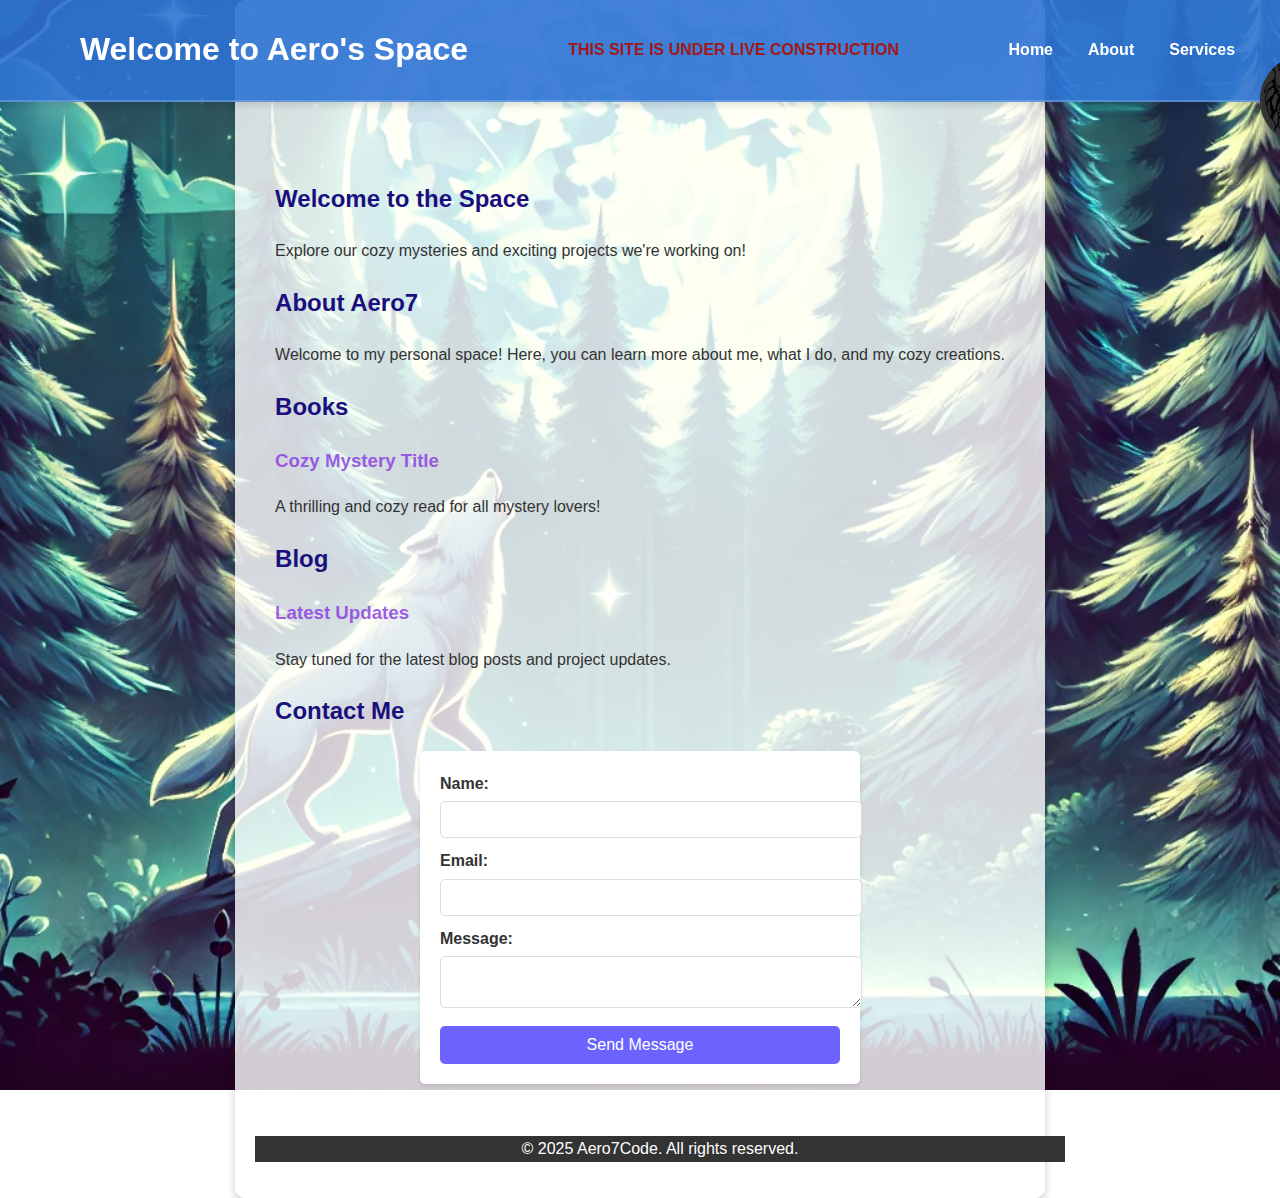
<file: index.html>
<!DOCTYPE html>
<html lang="en">
<head>
    <meta charset="UTF-8">
    <meta name="viewport" content="width=device-width, initial-scale=1.0">
    <title>Aero's Space</title>
    <link rel="stylesheet" href="StyleSheet.css">
</head>
<body>
    <!-- Static Header -->
    <header id="site-header">
        <h1>Welcome to Aero's Space</h1>
        <h4>THIS SITE IS UNDER LIVE CONSTRUCTION</h4>
        <nav>
            <a href="index.html">Home</a>
            <a href="about.html">About</a>
            <a href="services.html">Services</a>
            
            <!-- Dropdown Menu -->
            <div class="dropdown">
                <button class="dropbtn">
                    <img src="images/Transparent_Cleaned_Logo.png" alt="Menu" class="menu-icon">
                </button>
                <div class="dropdown-content">
                    <!-- Menu Items with animation classes -->
                    <a href="index.html" class="menu-item">Home</a>
                    <a href="about.html" class="menu-item">About</a>
                    <a href="services.html" class="menu-item">Services</a>
                    <a href="info.html" class="menu-item">Info</a>
                    <a href="contact.html" class="menu-item">Contact</a>
                </div>
            </div>
        </nav>
    </header>

    <!-- Wrapper for content overlay -->
    <div class="content-overlay">
        <!-- Main Content -->
        <main>
            <section id="home">
                <h2>Welcome to the Space</h2>
                <p>Explore our cozy mysteries and exciting projects we're working on!</p>
            </section>

            <section id="about">
                <h2>About Aero7</h2>
                <p>Welcome to my personal space! Here, you can learn more about me, what I do, and my cozy creations.</p>
            </section>

            <section id="books">
                <h2>Books</h2>
                <div class="book-list">
                    <div class="book">
                        <h3>Cozy Mystery Title</h3>
                        <p>A thrilling and cozy read for all mystery lovers!</p>
                    </div>
                </div>
            </section>

            <section id="blog">
                <h2>Blog</h2>
                <article>
                    <h3>Latest Updates</h3>
                    <p>Stay tuned for the latest blog posts and project updates.</p>
                </article>
            </section>

            <section id="contact">
                <h2>Contact Me</h2>
                <form id="contact-form">
                    <label for="name">Name:</label>
                    <input type="text" id="name" name="name" required>

                    <label for="email">Email:</label>
                    <input type="email" id="email" name="email" required>

                    <label for="message">Message:</label>
                    <textarea id="message" name="message" required></textarea>

                    <button type="submit">Send Message</button>
                </form>
                <p id="response"></p>
            </section>
        </main>

        <!-- Footer -->
        <footer>
            <p>&copy; 2025 Aero7Code. All rights reserved.</p>
        </footer>
    </div>

    <!-- External Scripts -->
    <script>
        // Content animation (sliding in on load)
        document.addEventListener('DOMContentLoaded', () => {
            const contentOverlay = document.querySelector('.content-overlay');
            contentOverlay.style.opacity = 0;
            contentOverlay.style.transform = 'translateY(20px)';
            setTimeout(() => {
                contentOverlay.style.transition = 'opacity 0.6s ease, transform 0.6s ease';
                contentOverlay.style.opacity = 1;
                contentOverlay.style.transform = 'translateY(0)';
            }, 50);
        });
    </script>
    <script src="Script.js"></script>
</body>
</html>
</file>
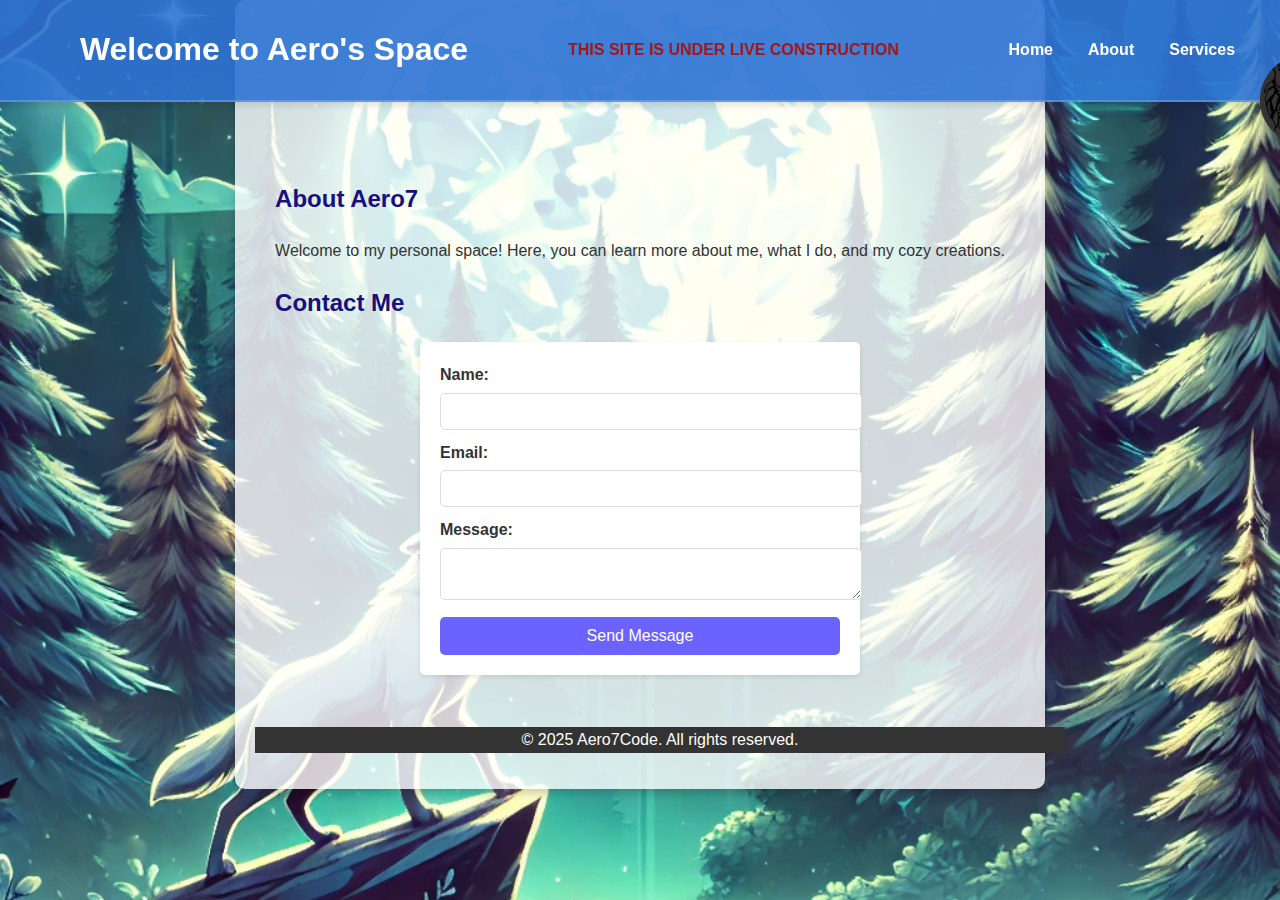
<file: about.html>
<!DOCTYPE html>
<html lang="en">
<head>
    <meta charset="UTF-8">
    <meta name="viewport" content="width=device-width, initial-scale=1.0">
    <title>Aero's Space</title>
    <link rel="stylesheet" href="StyleSheet.css">
</head>
<body>
    <!-- Static Header -->
    <header id="site-header">
        <h1>Welcome to Aero's Space</h1>
        <h4>THIS SITE IS UNDER LIVE CONSTRUCTION</h4>
        <nav>
            <a href="index.html">Home</a>
            <a href="about.html">About</a>
            <a href="services.html">Services</a>
            
            
             
            <!-- Dropdown Menu -->
            <div class="dropdown">
                <button class="dropbtn">
                    <img src="images/Transparent_Cleaned_Logo.png" alt="Menu" class="menu-icon">
                </button>
                <div class="dropdown-content">
                    <!-- Menu Items with animation classes -->
                    <a href="index.html" class="menu-item">Home</a>
                    <a href="about.html" class="menu-item">About</a>
                    <a href="services.html" class="menu-item">Services</a>
                    <a href="info.html" class="menu-item">Info</a>
                    <a href="contact.html" class="menu-item">Contact</a>
                </div>
            </div>
        </nav>
    </header>

   <!-- Wrapper for content overlay -->
    <div class="content-overlay">
    <!-- Main Content -->
    <main>
        <section id="about">
            <h2>About Aero7</h2>
            <p>Welcome to my personal space! Here, you can learn more about me, what I do, and my cozy creations.</p>
        </section>

        <section id="contact">
            <h2>Contact Me</h2>
            <form id="contact-form">
                <label for="name">Name:</label>
                <input type="text" id="name" name="name" required>

                <label for="email">Email:</label>
                <input type="email" id="email" name="email" required>

                <label for="message">Message:</label>
                <textarea id="message" name="message" required></textarea>

                <button type="submit">Send Message</button>
            </form>
            <p id="response"></p>
        </section>
    </main>

    <!-- Footer -->
    <footer>
        <p>&copy; 2025 Aero7Code. All rights reserved.</p>
    </footer>
    </div>

    <!-- External Scripts -->
    <script>
        // Content animation (sliding in on load)
        document.addEventListener('DOMContentLoaded', () => {
            const contentOverlay = document.querySelector('.content-overlay');
            contentOverlay.style.opacity = 0;
            contentOverlay.style.transform = 'translateY(20px)';
            setTimeout(() => {
                contentOverlay.style.transition = 'opacity 0.6s ease, transform 0.6s ease';
                contentOverlay.style.opacity = 1;
                contentOverlay.style.transform = 'translateY(0)';
            }, 50);
        });
    </script>

    <script src="Script.js"></script>

    
</body>
</html>
</file>
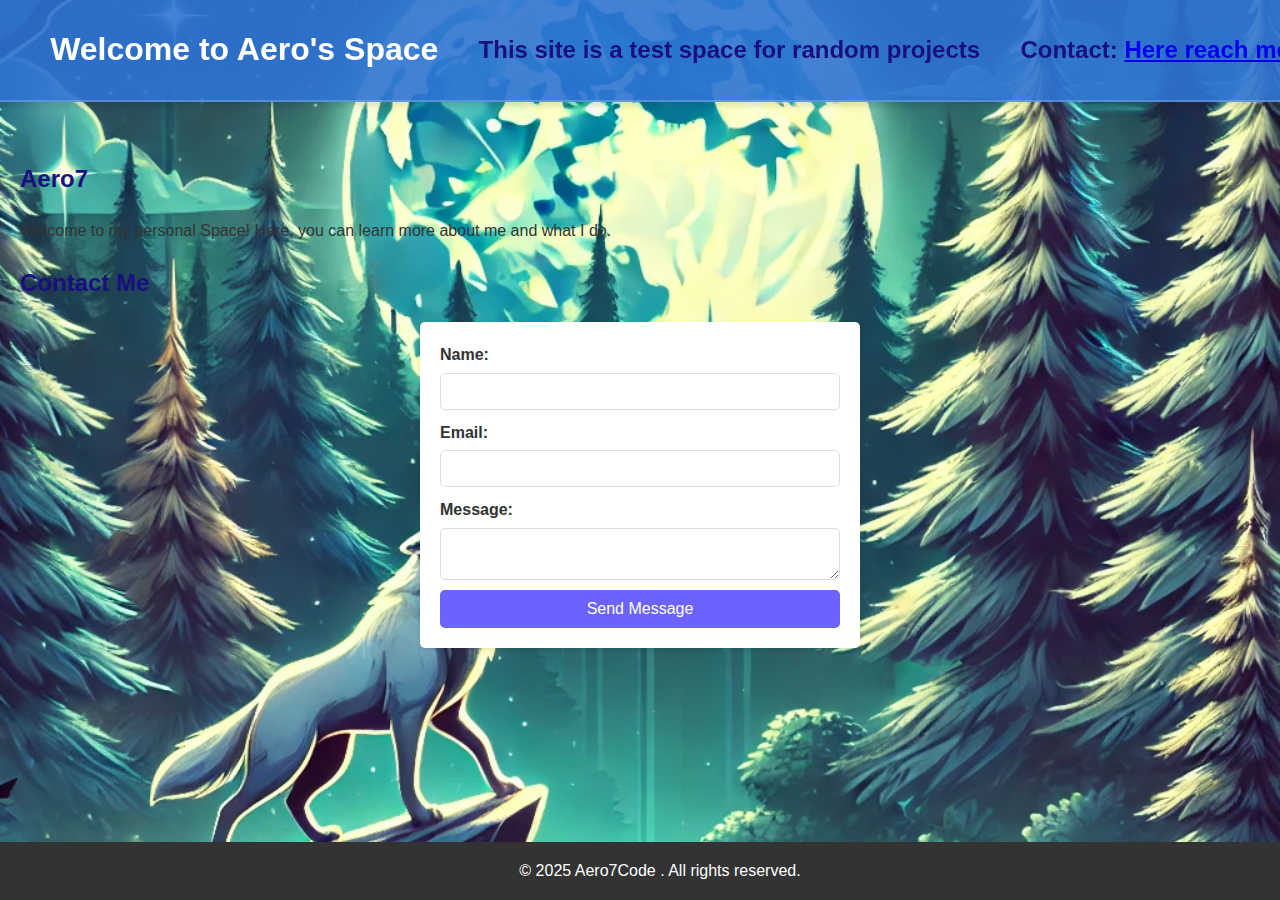
<file: Blogcode.html>
<html lang="en">
<head>
    <meta charset="UTF-8">
    <meta name="viewport" content="width=device-width, initial-scale=1.0">
    <title>Aero's Space</title>
    <link rel="stylesheet" href="StyleSheet.css">
</head>
<body>
    <header>
        <h1>Welcome to Aero's Space</h1>
        <h2> This site is a test space for random projects<h2>
        <p>Contact: <a href="mailto:lexyloveonme+AeroSpace@gmail.com">Here reach me</a></p>
    </header>

    <main>
        <section id="about">
            <h2>Aero7</h2>
            <p>Welcome to my personal Space! Here, you can learn more about me and what I do.</p>
        </section>

        <section id="contact">
            <h2>Contact Me</h2>
            <form id="contact-form">
                <label for="name">Name:</label>
                <input type="text" id="name" name="name" required>

                <label for="email">Email:</label>
                <input type="email" id="email" name="email" required>

                <label for="message">Message:</label>
                <textarea id="message" name="message" required></textarea>

                <button type="submit">Send Message</button>
            </form>
            <p id="response"></p>
        </section>
    </main>

    <footer>
        <p>&copy; 2025 Aero7Code . All rights reserved.</p>
    </footer>

    <script src="Script.js"></script>
</body>
</html>
</file>
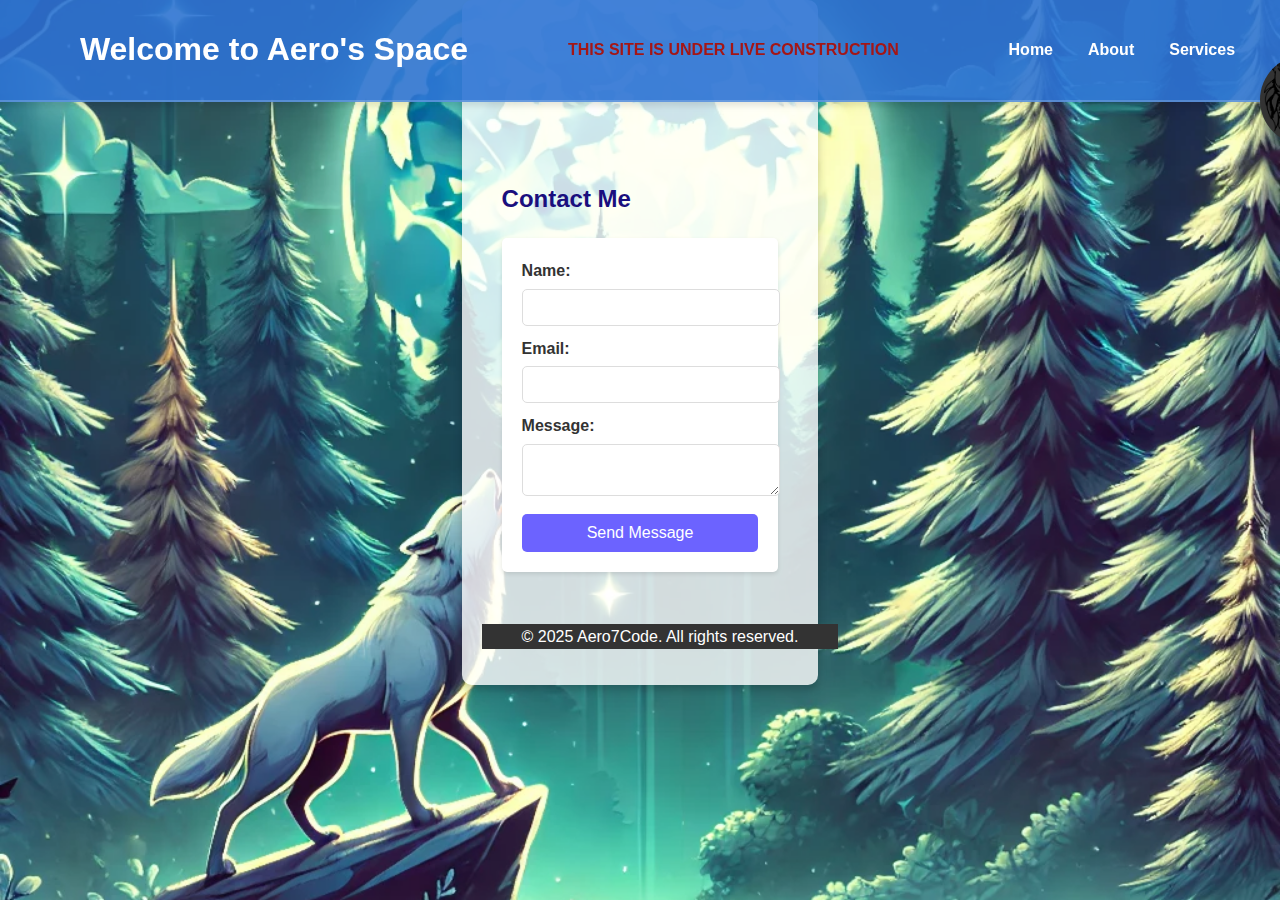
<file: contact.html>
<!DOCTYPE html>
<html lang="en">
<head>
    <meta charset="UTF-8">
    <meta name="viewport" content="width=device-width, initial-scale=1.0">
    <title>Aero's Space</title>
    <link rel="stylesheet" href="StyleSheet.css">
</head>
<body>
    <!-- Static Header -->
    <header id="site-header">
        <h1>Welcome to Aero's Space</h1>
        <h4>THIS SITE IS UNDER LIVE CONSTRUCTION</h4>
        <nav>
            <a href="index.html">Home</a>
            <a href="about.html">About</a>
            <a href="services.html">Services</a>
            
            <!-- Dropdown Menu -->
            <div class="dropdown">
                <button class="dropbtn">
                    <img src="images/Transparent_Cleaned_Logo.png" alt="Menu" class="menu-icon">
                </button>
                <div class="dropdown-content">
                    <!-- Menu Items with animation classes -->
                    <a href="index.html" class="menu-item">Home</a>
                    <a href="about.html" class="menu-item">About</a>
                    <a href="services.html" class="menu-item">Services</a>
                    <a href="info.html" class="menu-item">Info</a>
                    <a href="contact.html" class="menu-item">Contact</a>
                </div>
            </div>
        </nav>
    </header>

    <!-- Wrapper for content overlay -->
    <div class="content-overlay">
        <!-- Main Content -->
        <main>
            <section id="contact">
                <h2>Contact Me</h2>
                <form id="contact-form">
                    <label for="name">Name:</label>
                    <input type="text" id="name" name="name" required>

                    <label for="email">Email:</label>
                    <input type="email" id="email" name="email" required>

                    <label for="message">Message:</label>
                    <textarea id="message" name="message" required></textarea>

                    <button type="submit">Send Message</button>
                </form>
                <p id="response"></p>
            </section>
        </main>

        <!-- Footer -->
        <footer>
            <p>&copy; 2025 Aero7Code. All rights reserved.</p>
        </footer>
    </div>

    <!-- External Scripts -->
    <script>
        // Contact form submission
        const contactForm = document.getElementById('contact-form');
        if (contactForm) {
            contactForm.addEventListener('submit', async function (e) {
                e.preventDefault();

                const name = document.getElementById('name').value.trim();
                const email = document.getElementById('email').value.trim();
                const message = document.getElementById('message').value.trim();
                const responseElement = document.getElementById('response');

                if (!name || !email || !message) {
                    responseElement.textContent = 'All fields are required.';
                    return;
                }

                if (!/\S+@\S+\.\S+/.test(email)) {
                    responseElement.textContent = 'Please enter a valid email address.';
                    return;
                }

                responseElement.textContent = 'Sending message... Please wait.';

                try {
                    const response = await fetch('http://localhost:5000/contact', {
                        method: 'POST',
                        headers: { 'Content-Type': 'application/json' },
                        body: JSON.stringify({ name, email, message }),
                        credentials: 'include',
                    });

                    const result = await response.json();
                    responseElement.textContent = response.ok
                        ? result.message || 'Message sent successfully!'
                        : result.error || 'An error occurred.';

                    if (response.ok) {
                        document.getElementById('name').value = '';
                        document.getElementById('email').value = '';
                        document.getElementById('message').value = '';
                    }
                } catch (error) {
                    console.error('Error submitting form:', error);
                    responseElement.textContent = 'An error occurred. Please try again later.';
                }
            });
        }

        // Content animation (sliding in on load)
        document.addEventListener('DOMContentLoaded', () => {
            const contentOverlay = document.querySelector('.content-overlay');
            contentOverlay.style.opacity = 0;
            contentOverlay.style.transform = 'translateY(20px)';
            setTimeout(() => {
                contentOverlay.style.transition = 'opacity 0.6s ease, transform 0.6s ease';
                contentOverlay.style.opacity = 1;
                contentOverlay.style.transform = 'translateY(0)';
            }, 50);
        });
    </script>
</body>
</html>
</file>
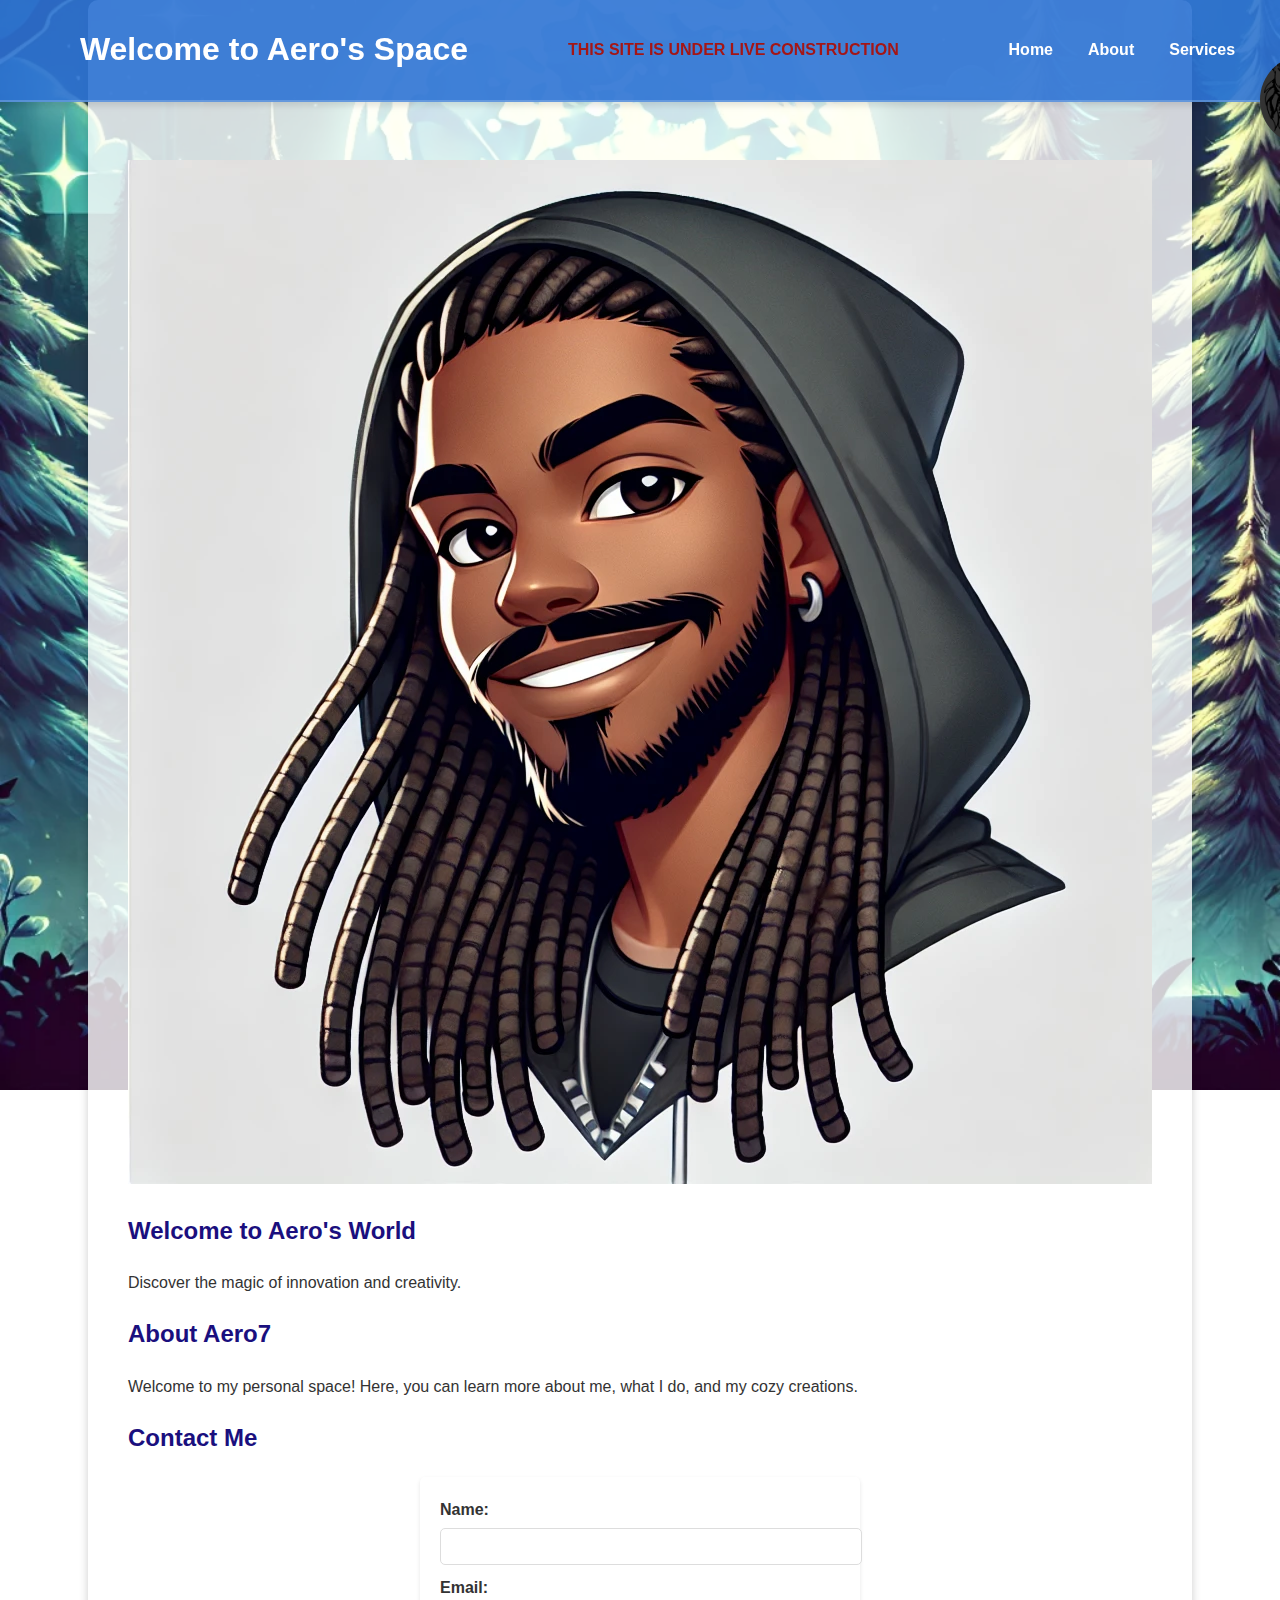
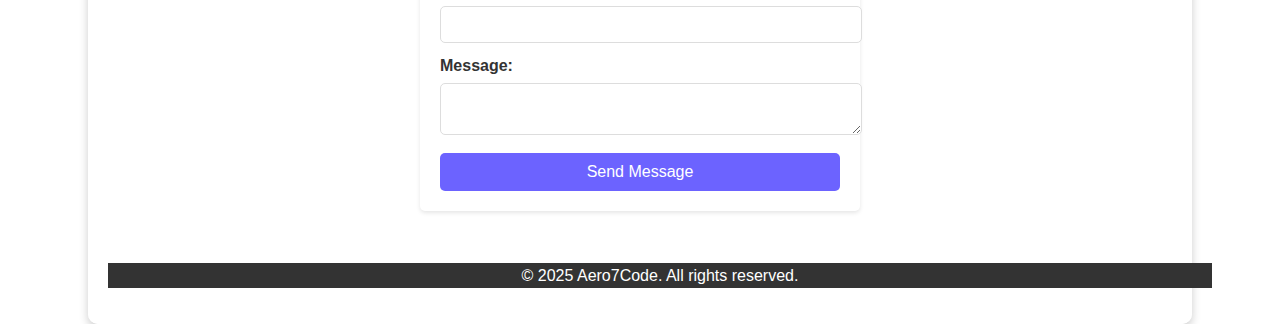
<file: info.html>
<!DOCTYPE html>
<html lang="en">
<head>
    <meta charset="UTF-8">
    <meta name="viewport" content="width=device-width, initial-scale=1.0">
    <title>Aero's Space</title>
    <link rel="stylesheet" href="StyleSheet.css">
</head>
<body>
    <!-- Static Header -->
    <header id="site-header">
        <h1>Welcome to Aero's Space</h1>
        <h4>THIS SITE IS UNDER LIVE CONSTRUCTION</h4>
        <nav>
            <a href="index.html">Home</a>
            <a href="about.html">About</a>
            <a href="services.html">Services</a>
            
            
             
            <!-- Dropdown Menu -->
            <div class="dropdown">
                <button class="dropbtn">
                    <img src="images/Transparent_Cleaned_Logo.png" alt="Menu" class="menu-icon">
                </button>
                <div class="dropdown-content">
                    <!-- Menu Items with animation classes -->
                    <a href="index.html" class="menu-item">Home</a>
                    <a href="about.html" class="menu-item">About</a>
                    <a href="services.html" class="menu-item">Services</a>
                    <a href="info.html" class="menu-item">Info</a>
                    <a href="contact.html" class="menu-item">Contact</a>
                </div>
            </div>
        </nav>
    </header>

    <!-- Wrapper for content overlay -->
    <div class="content-overlay">
        <!-- Main Content -->
        <main>
            <!-- Animated Image Section -->
            <section id="hero-image-section">
                <div class="hero-image-container">
                    <img src="images/photo.webp" alt="Hero Image" class="hero-image">
                    <div class="hero-text">
                        <h2 class="hero-title">Welcome to Aero's World</h2>
                        <p class="hero-caption">Discover the magic of innovation and creativity.</p>
                    </div>
                </div>
            </section>

            <section id="about">
                <h2>About Aero7</h2>
                <p>Welcome to my personal space! Here, you can learn more about me, what I do, and my cozy creations.</p>
            </section>

            <section id="contact">
                <h2>Contact Me</h2>
                <form id="contact-form">
                    <label for="name">Name:</label>
                    <input type="text" id="name" name="name" required>

                    <label for="email">Email:</label>
                    <input type="email" id="email" name="email" required>

                    <label for="message">Message:</label>
                    <textarea id="message" name="message" required></textarea>

                    <button type="submit">Send Message</button>
                </form>
                <p id="response"></p>
            </section>
        </main>

        <!-- Footer -->
        <footer>
            <p>&copy; 2025 Aero7Code. All rights reserved.</p>
        </footer>
    </div>

    <!-- External Scripts -->
    <script>
        // Image and text animations
        document.addEventListener('DOMContentLoaded', () => {
            const heroImage = document.querySelector('.hero-image'); 
            const heroText = document.querySelector('.hero-text');
            
            // Initial positions for animation
            heroImage.style.opacity = 0;
            heroImage.style.transform = 'translateY(-50px)';
            heroText.style.opacity = 0;

            // Trigger animations
            setTimeout(() => {
                heroImage.style.transition = 'opacity 0.8s ease, transform 0.8s ease';
                heroImage.style.opacity = 1;
                heroImage.style.transform = 'translateY(0)';

                setTimeout(() => {
                    heroText.style.transition = 'opacity 0.8s ease';
                    heroText.style.opacity = 1;
                }, 400); // Delay for the text fade-in
            }, 200); // Delay for the image drop-in
        });
    </script>
</body>
</html>
</file>
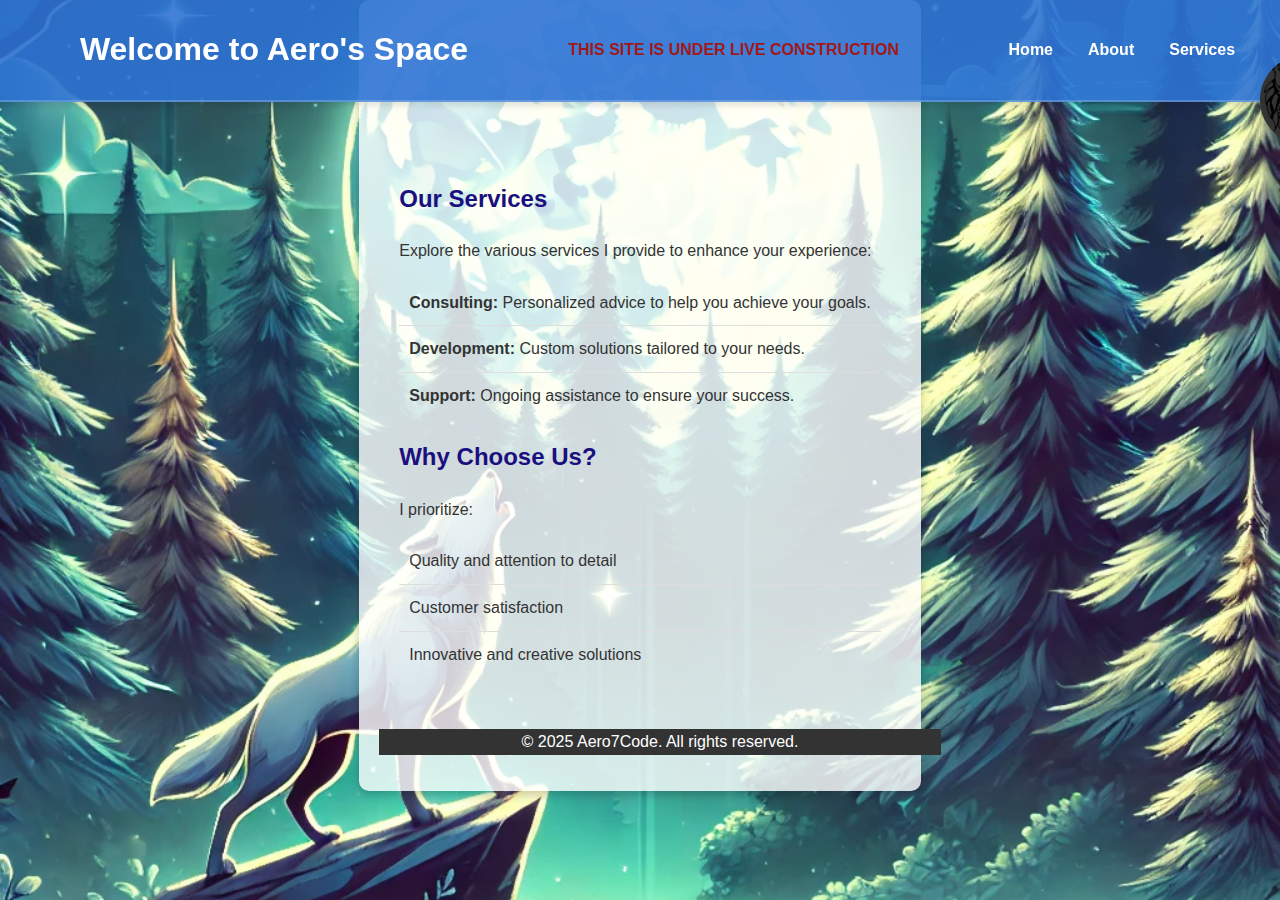
<file: services.html>
<!DOCTYPE html>
<html lang="en">
<head>
    <meta charset="UTF-8">
    <meta name="viewport" content="width=device-width, initial-scale=1.0">
    <title>Services</title>
    <link rel="stylesheet" href="StyleSheet.css">
</head>
<body>
    <!-- Static Header -->
    <header id="site-header">
        <h1>Welcome to Aero's Space</h1>
        <h4>THIS SITE IS UNDER LIVE CONSTRUCTION</h4>
        <nav>
            <a href="index.html">Home</a>
            <a href="about.html">About</a>
            <a href="services.html">Services</a>
            
        
           <!-- Dropdown Menu -->
           <div class="dropdown">
            <button class="dropbtn">
                <img src="images/Transparent_Cleaned_Logo.png" alt="Menu" class="menu-icon">
            </button>
            <div class="dropdown-content">
                <!-- Menu Items with animation classes -->
                <a href="index.html" class="menu-item">Home</a>
                <a href="about.html" class="menu-item">About</a>
                <a href="services.html" class="menu-item">Services</a>
                <a href="info.html" class="menu-item">Info</a>
                <a href="contact.html" class="menu-item">Contact</a>
            </div>
        </div>
        </nav>
    </header>

    <!-- Wrapper for content overlay -->
    <div class="content-overlay">
        <!-- Main Content -->
        <main>
            <section>
                <h2>Our Services</h2>
                <p>Explore the various services I provide to enhance your experience:</p>
                <ul>
                    <li><strong>Consulting:</strong> Personalized advice to help you achieve your goals.</li>
                    <li><strong>Development:</strong> Custom solutions tailored to your needs.</li>
                    <li><strong>Support:</strong> Ongoing assistance to ensure your success.</li>
                </ul>
            </section>

            <section>
                <h2>Why Choose Us?</h2>
                <p>I prioritize:</p>
                <ul>
                    <li>Quality and attention to detail</li>
                    <li>Customer satisfaction</li>
                    <li>Innovative and creative solutions</li>
                </ul>
            </section>
        </main>

        <!-- Footer -->
        <footer>
            <p>&copy; 2025 Aero7Code. All rights reserved.</p>
        </footer>
    </div>

    <!-- External Scripts -->
    <script>
        // Content animation (sliding in on load)
        document.addEventListener('DOMContentLoaded', () => {
            const contentOverlay = document.querySelector('.content-overlay');
            contentOverlay.style.opacity = 0;
            contentOverlay.style.transform = 'translateY(20px)';
            requestAnimationFrame(() => {
                contentOverlay.style.transition = 'opacity 0.6s ease, transform 0.6s ease';
                contentOverlay.style.opacity = 1;
                contentOverlay.style.transform = 'translateY(0)';
            });
        });
    </script>

    <script src="Script.js"></script>
</body>
</html>
</file>
<file: StyleSheet.css>
/* General Styling */
body {
    font-family: Arial, sans-serif;
    margin: 0;
    padding: 0;
    background-image: url('images/Wolf-2.webp');
    background-size: cover;
    background-repeat: no-repeat;
    background-attachment: fixed;
    background-position: center;
    color: #333;
    line-height: 1.6;
    display: flex;
    flex-direction: column;
    min-height: 100vh;
}

/* Content Wrapper Styling */
.content-wrapper {
    max-width: 1200px; /* Adjust to your desired width */
    margin: 120px auto 20px; /* Centering with space for the sticky header */
    padding: 20px;
    background-color: rgba(255, 255, 255, 0.9); /* Semi-transparent background */
    box-shadow: 0 4px 10px rgba(0, 0, 0, 0.2); /* Subtle shadow for elevation */
    border-radius: 8px; /* Rounded corners */
    position: relative;
    z-index: 2;
}

/* Content Overlay */
.content-overlay {
    background-color: rgba(255, 255, 255, 0.8); /* Semi-transparent white */
    padding: 20px;
    margin: 0 auto;
    max-width: 1200px; /* Optional: Limit content width */
    border-radius: 10px; /* Rounded corners */
    box-shadow: 0 4px 10px rgba(0, 0, 0, 0.2); /* Subtle shadow */
    animation: slideIn 1s ease-in-out; /* Page content animation */
}

/* Sticky Header Styling */
header,
#site-header {
    position: fixed;
    top: 0;
    left: 0;
    width: 100%;
    height: 100px;
    background-color: rgba(46, 115, 212, 0.9);
    color: white;
    display: flex; /* Align items in the header */
    align-items: center; /* Center vertically */
    justify-content: space-around; /* Space between elements */
    padding: 0 30px;
    z-index: 1000;
    box-shadow: 0 4px 6px rgba(0, 0, 0, 0.1);
    border-bottom: 2px solid rgba(255, 255, 255, 0.2);
}

/* Navigation Styling */
header nav {
    display: flex; /* Horizontal layout for navigation links */
    gap: 15px;     /* Spacing between navigation links */
    align-items: center;
}

header nav a {
    color: var(--nav-link-color, white);  /* Customizable link color */
    text-decoration: none;
    font-weight: bold;
    font-size: 1em;
    padding: 5px 10px;
    border-radius: 5px;
    transition: background-color 0.3s ease, color 0.3s ease;
}

header nav a:hover {
    background-color: rgba(255, 255, 255, 0.3); /* Semi-transparent white on hover */
    color: var(--nav-link-hover-color, #56bbe0); /* Customizable hover color */
}

/* General Menu Styling */
header .menu {
    display: flex;               /* Flexbox for layout */
    flex-direction: column;      /* Stack menu items vertically */
    gap: 10px;                   /* Spacing between menu items */
    background-color: #444;      /* Background color for the menu */
    padding: 10px 15px;          /* Menu padding */
    border-radius: 10px;         /* Rounded corners for menu */
    width: var(--menu-width, 200px); /* Adjustable menu width */
}

/* Styling for Each Menu Item */
header .menu .menu-item-1 {
    color: white;
    background-color: #333;
    padding: 8px 12px;
    border-radius: 5px;
    font-size: 1rem;
    font-weight: bold;
    transition: background-color 0.3s ease, color 0.3s ease;
}
/* Hover effect for menu item 1 */
header .menu .menu-item-1:hover { 
    background-color: #555;
    color: #ffcc00;
}

header .menu .menu-item-2 {
    color: #56bbe0;
    background-color: #222;
    padding: 8px 12px;
    border-radius: 5px;
    font-size: 1rem;
    font-style: italic;
    transition: background-color 0.3s ease, color 0.3s ease;
}

header .menu .menu-item-2:hover {
    background-color: #444;
    color: white;
}

header .menu .menu-item-3 {
    color: #ff9900;
    background-color: #111;
    padding: 8px 12px;
    border-radius: 5px;
    font-size: 1rem;
    text-transform: uppercase;
    transition: background-color 0.3s ease, color 0.3s ease;
}

header .menu .menu-item-3:hover {
    background-color: #333;
    color: #56bbe0;
}

header .menu .menu-item-4 {
    color: white;
    background-color: #666;
    padding: 8px 12px;
    border-radius: 5px;
    font-size: 1rem;
    letter-spacing: 1px;
    transition: background-color 0.3s ease, color 0.3s ease;
}

header .menu .menu-item-4:hover {
    background-color: #888;
    color: black;
}

/* Responsive Styling for Menu */
@media (max-width: 768px) {
    header .menu {
        width: 100%;             /* Menu takes full width on smaller screens */
        gap: 5px;                /* Reduced spacing for compact view */
        padding: 5px 10px;
    }

    header .menu .menu-item-1,
    header .menu .menu-item-2,
    header .menu .menu-item-3,
    header .menu .menu-item-4 {
        font-size: 0.9rem;       /* Smaller font size for mobile */
        padding: 6px 10px;
    }
}


/* Dropdown Menu Styling */
.dropdown {
    position: relative;
    display: inline-block;
}

.dropbtn {
    background: none;
    border: none;
    cursor: pointer;
    padding: 0;
}

/* Menu Icon Styling */
.menu-icon {
    position: var(--menu-icon-position, fixed);  /* Default position type */
    top: var(--menu-icon-top, auto);            /* Vertical position (set `auto` by default) */
    right: var(--menu-icon-right, auto);        /* Horizontal position (set `auto` by default) */
    bottom: var(--menu-icon-bottom, auto);      /* Vertical position (set `auto` by default) */
    left: var(--menu-icon-left, auto);          /* Horizontal position (set `auto` by default) */

    width: var(--menu-icon-width, 90px);        /* Customizable width */
    height: var(--menu-icon-height, 90px);      /* Customizable height */
    background-color: var(--menu-icon-bg, #333); /* Background color */
    border-radius: var(--menu-icon-radius, 50%); /* Circular or rectangular */
    display: flex;                              /* Flexbox for alignment */
    justify-content: center;                    /* Center content horizontally */
    align-items: center;                        /* Center content vertically */
    font-size: var(--menu-icon-font-size, 2rem); /* Font size for icon content */
    color: var(--menu-icon-color, white);       /* Icon color */
    transition: all 0.3s ease;                  /* Smooth transitions for hover effects */
    border: var(--menu-icon-border, none);      /* Customizable border */
    box-shadow: var(--menu-icon-shadow, 0 4px 6px rgba(0, 0, 0, 0.1)); /* Shadow effect */
    cursor: pointer;                            /* Pointer cursor on hover */
    z-index: var(--menu-icon-z-index, 1000);    /* Ensure it is on top */
}

.menu-icon:hover {
    background-color: var(--menu-icon-hover-bg, #555); /* Hover background */
    color: var(--menu-icon-hover-color, #ffcc00);      /* Hover icon color */
    transform: var(--menu-icon-hover-transform, scale(1.1)); /* Scale or rotate on hover */
}

/* Responsive Adjustments for Menu Icon */
@media (max-width: 768px) {
    .menu-icon {
        width: var(--menu-icon-width-mobile, 70px);   /* Smaller width for mobile */
        height: var(--menu-icon-height-mobile, 70px); /* Smaller height for mobile */
        font-size: var(--menu-icon-font-size-mobile, 1.5rem); /* Adjust font size for mobile */
    }
}


.dropdown-content {
    position: absolute;
    display: none;
    background-color: #f1f1f1;
    min-width: 160px;
    box-shadow: 0px 8px 16px rgba(0, 0, 0, 0.2);
    z-index: 1000;
    border-radius: 5px;
    animation: slideInDropdown 0.5s ease-in-out;
}

.dropdown-content a {
    color: black;
    padding: 12px 16px;
    text-decoration: none;
    display: block;
    transition: background-color 0.3s;
}

.dropdown:hover .dropdown-content {
    display: block;
}

.dropdown-content a:hover {
    background-color: #ddd;
}


/* Main Content Styling */
main {
    padding: 140px 20px 20px; /* Offset to prevent overlap with sticky header */
    text-align: left;
    flex: 1; /* Ensures footer is pushed to the bottom for short content */
}

/* Additional Styling */
h2 {
    color: #1a0f7e;
}

h3 {
    color: #832ddfbf;
}

h4 {
    color: #a41616;
}

ul {
    list-style-type: none;
    padding: 0;
}

ul li {
    padding: 10px;
    border-bottom: 1px solid #ddd;
}

ul li:last-child {
    border-bottom: none;
}

form {
    max-width: 400px;
    margin: 0 auto;
    background: #fff;
    padding: 20px;
    border-radius: 5px;
    box-shadow: 0 2px 4px rgba(0, 0, 0, 0.1);
}

form label {
    display: block;
    margin-bottom: 5px;
    font-weight: bold;
}

form input,
form textarea {
    width: 100%;
    padding: 10px;
    margin-bottom: 10px;
    border: 1px solid #ddd;
    border-radius: 5px;
}

form button {
    display: block;
    width: 100%;
    padding: 10px;
    background: #6c63ff;
    color: #fff;
    border: none;
    border-radius: 5px;
    font-size: 1em;
    cursor: pointer;
}

form button:hover {
    background: #5754d8;
}

/* Animation Keyframes */
@keyframes slideInDropdown {
    from {
        opacity: 0;
        transform: translateY(-10px);
    }
    to {
        opacity: 1;
        transform: translateY(0);
    }
}

/* Responsive Navigation */
@media (max-width: 768px) {
    header nav {
        flex-direction: column; /* Stack links vertically */
        align-items: center;
    }

    header nav a {
        font-size: 1.2em;
        padding: 10px;
    }

    .dropdown-content {
        min-width: 100%;
        text-align: center;
    }
}

/* Footer Styling */
footer {
    background-color: var(--footer-bg, #333); /* Use CSS variables for easy customization */
    color: var(--footer-color, white);       /* Allows quick changes to text color */
    text-align: var(--footer-text-align, center); /* Easily modify alignment */
    padding: var(--footer-padding, 0px 20px);    /* Adjustable padding */
    position: relative;                         /* Can switch to fixed or absolute if needed */
    bottom: 0;                                  /* Works with fixed or absolute positioning */
    width: 100%;                                /* Full width by default */
    border-top: var(--footer-border, none);     /* Optional border */
    font-size: var(--footer-font-size, 1rem);   /* Customizable font size */
}

/* Footer Links */
footer a {
    color: var(--footer-link-color, lightblue); /* Default link color */
    text-decoration: var(--footer-link-decoration, none); /* Link underline control */
    transition: color 0.3s ease;               /* Smooth color transition */
}

footer a:hover {
    color: var(--footer-link-hover-color, #ffcc00); /* Change link color on hover */
    text-decoration: underline;              /* Optional underline on hover */
}

/* Footer Responsive Styling */
@media (max-width: 768px) {
    footer {
        font-size: var(--footer-font-size-mobile, 0.9rem); /* Smaller text for mobile */
        padding: var(--footer-padding-mobile, 15px);       /* Adjust padding for mobile */
    }
}
</file>
